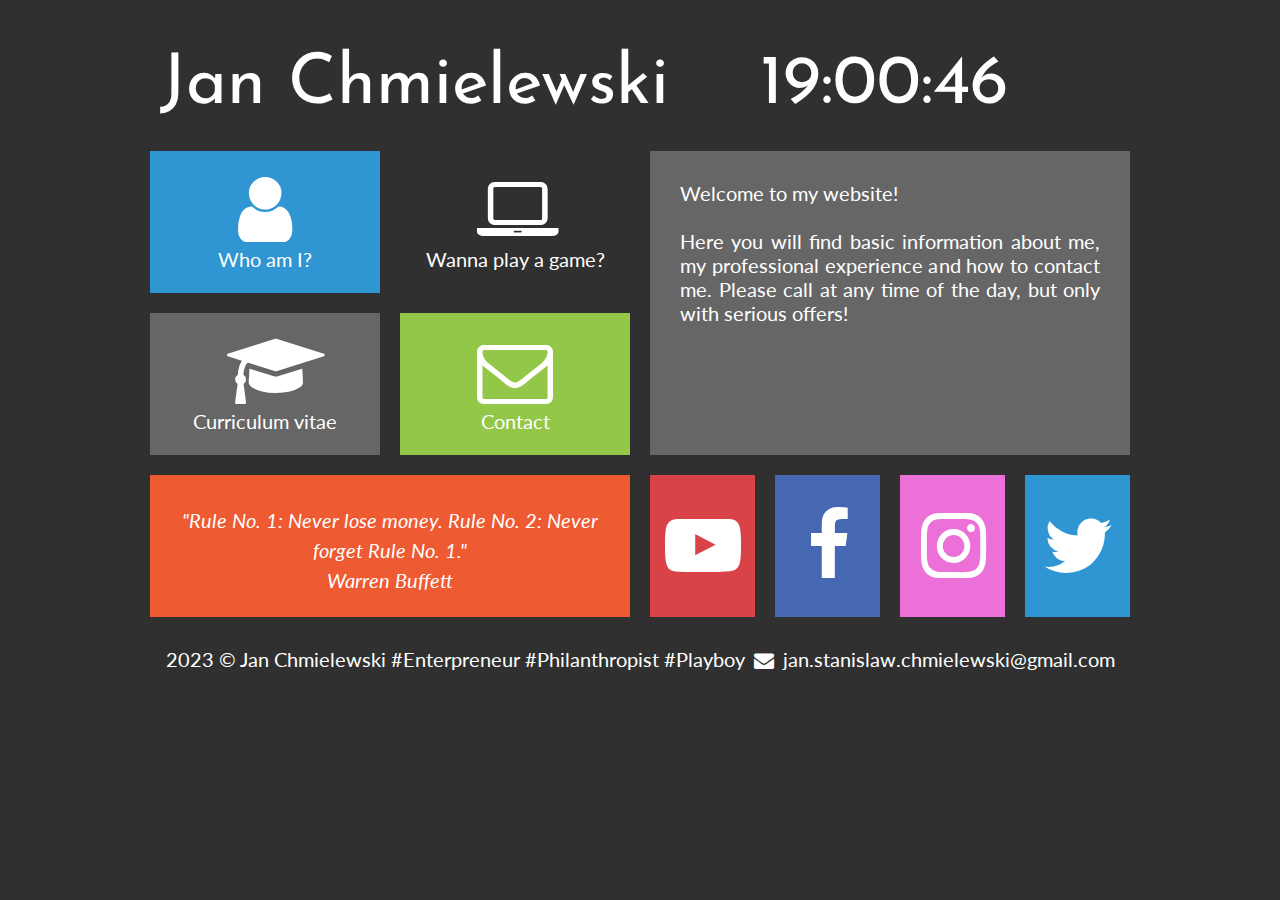
<file: index.html>
<!DOCTYPE HTML>
<html lang="pl">
<head>
	<meta charset="utf-8" />
	
	<title>Jan Chmielewski - Portfolio</title>
	
	<meta name="description" />
	<meta name="keywords" />
	
	<link rel="stylesheet" href="style.css" type="text/css" />
	<link rel="stylesheet" href="css/fontello.css" type="text/css" />
	<link href='http://fonts.googleapis.com/css?family=Lato|Josefin+Sans&subset=latin,latin-ext' rel='stylesheet' type='text/css'>
	
	<script src="js/timer.js"></script>
		
</head>

<body onload="odliczanie();">
	
	<div id="container">
	
		<div class="rectangle">
			<div id="logo"> <class="tilelinkhtml5">Jan Chmielewski</div>
			<div id="zegar">12:00:00</div>
			<div style="clear: both;"></div>
		</div>
		
		<div class="square">
			<div class="tile1">
				<a href="kimjestem.html" class="tilelink"><i class="icon-user"></i><br />Who am I?</a>
			</div>
			<a href="game.html" class="tilelinkhtml5">
				<div class="tile-lap">
					<i class="icon-laptop"></i><br />Wanna play a game?
				</div>
			</a>
			<div style="clear:both;"></div>
			
			<div class="tile2">
				<a href="J_Chmielewski_CV.pdf" class="tilelink"><i class="icon-graduation-cap"></i><br />Curriculum vitae</a>
			</div>
			<div class="tile3">
				<a href="kontakt.html" class="tilelink"><i class="icon-mail"></i><br />Contact</a>
			</div>
			<div style="clear:both;"></div>
			
			<div class="tile4">
				<i>"Rule No. 1: Never lose money. Rule No. 2: Never forget Rule No. 1."<br />Warren Buffett</i>
			</div>
		</div>
		<div class="square">
			<div class="tile5">
				Welcome to my website!<br /><br />
				Here you will find basic information about me, my professional experience and how to contact me. Please call at any time of the day, but only with serious offers! 
			</div>
			<div class="yt">
				<a href="http://youtube.com" target="_blank" class="sociallink"><i class="icon-youtube-play"></i></a>
			</div>
			<div class="fb">
				<a href="http://facebook.com" target="_blank" class="sociallink"><i class="icon-facebook"></i></a>
			</div>
			<div class="insta">
				<a href="https://www.instagram.com/hao.lee.95/" target="_blank" class="sociallink"><i class="icon-instagram"></i></i></a>
			</div>
			<div class="tw">
				<a href="http://twitter.com" target="_blank" class="sociallink"><i class="icon-twitter"></i></a>			
			</div>
			<div style="clear:both;"></div>
		</div>
		<div style="clear: both;"></div>
		
		<div class="rectangle">2023 &copy; Jan Chmielewski #Enterpreneur #Philanthropist #Playboy <i class="icon-mail-alt"></i> jan.stanislaw.chmielewski@gmail.com</div>
	
	</div>
	
</body>
</html>
</file>
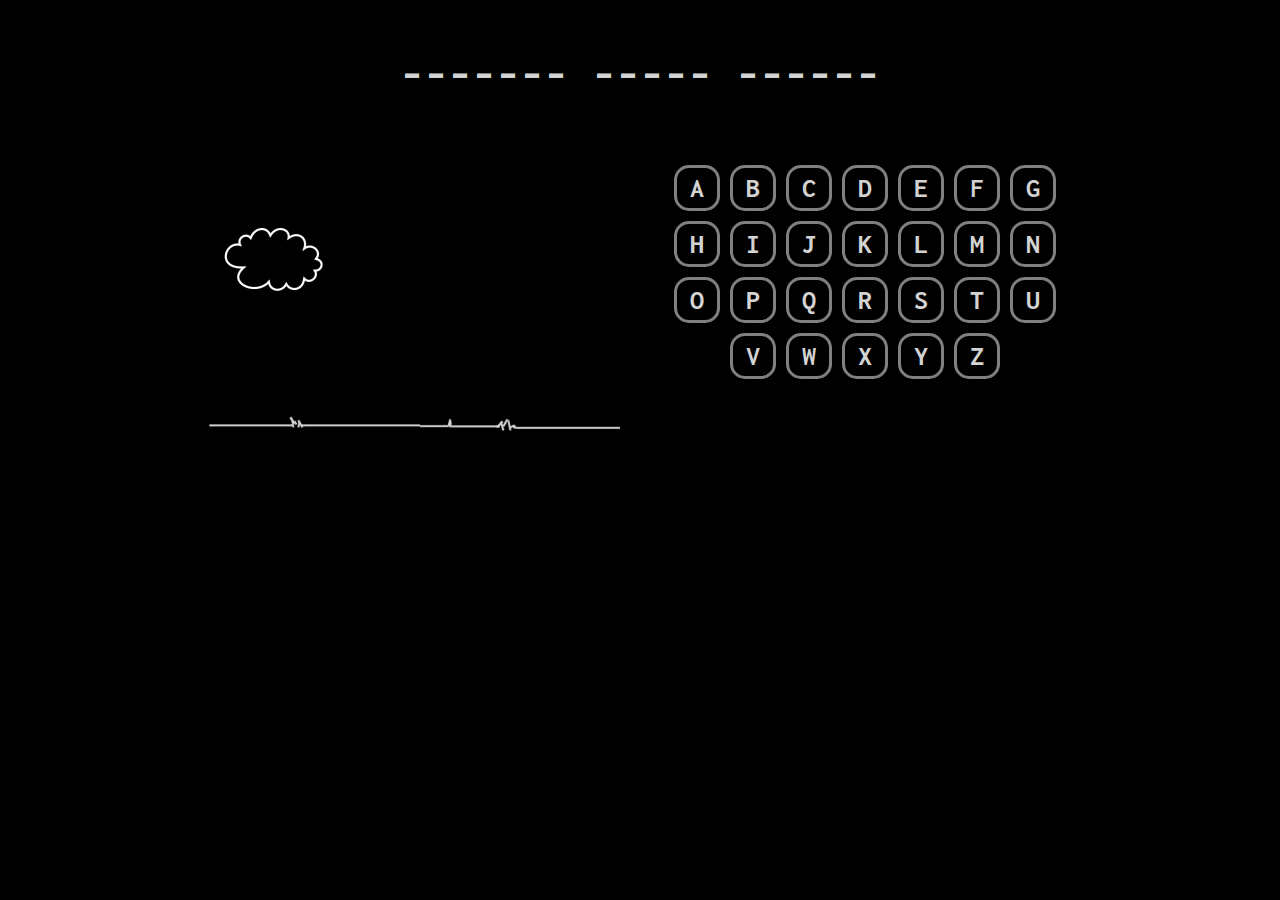
<file: game.html>
<!DOCTYPE HTML>
<html lang="pl">
<head>
	<meta charset="utf-8">
	<title>Szubienica</title>

	<link rel="stylesheet" href="https://fonts.googleapis.com/css?family=Inconsolata:400,700&subset=latin,latin-ext">
	<link rel="stylesheet" href="stylegame.css">
</head>
<body>

	<div class="wrapper">
		<div id="result" class="result"></div>
		<div id="image-wrapper" class="image-wrapper"></div>
		<div id="alphabet" class="alphabet"></div>
		<div class="clearfix"></div>
	</div>

	<script src="./js/gallows.js"></script>
</body>
</html>
</file>
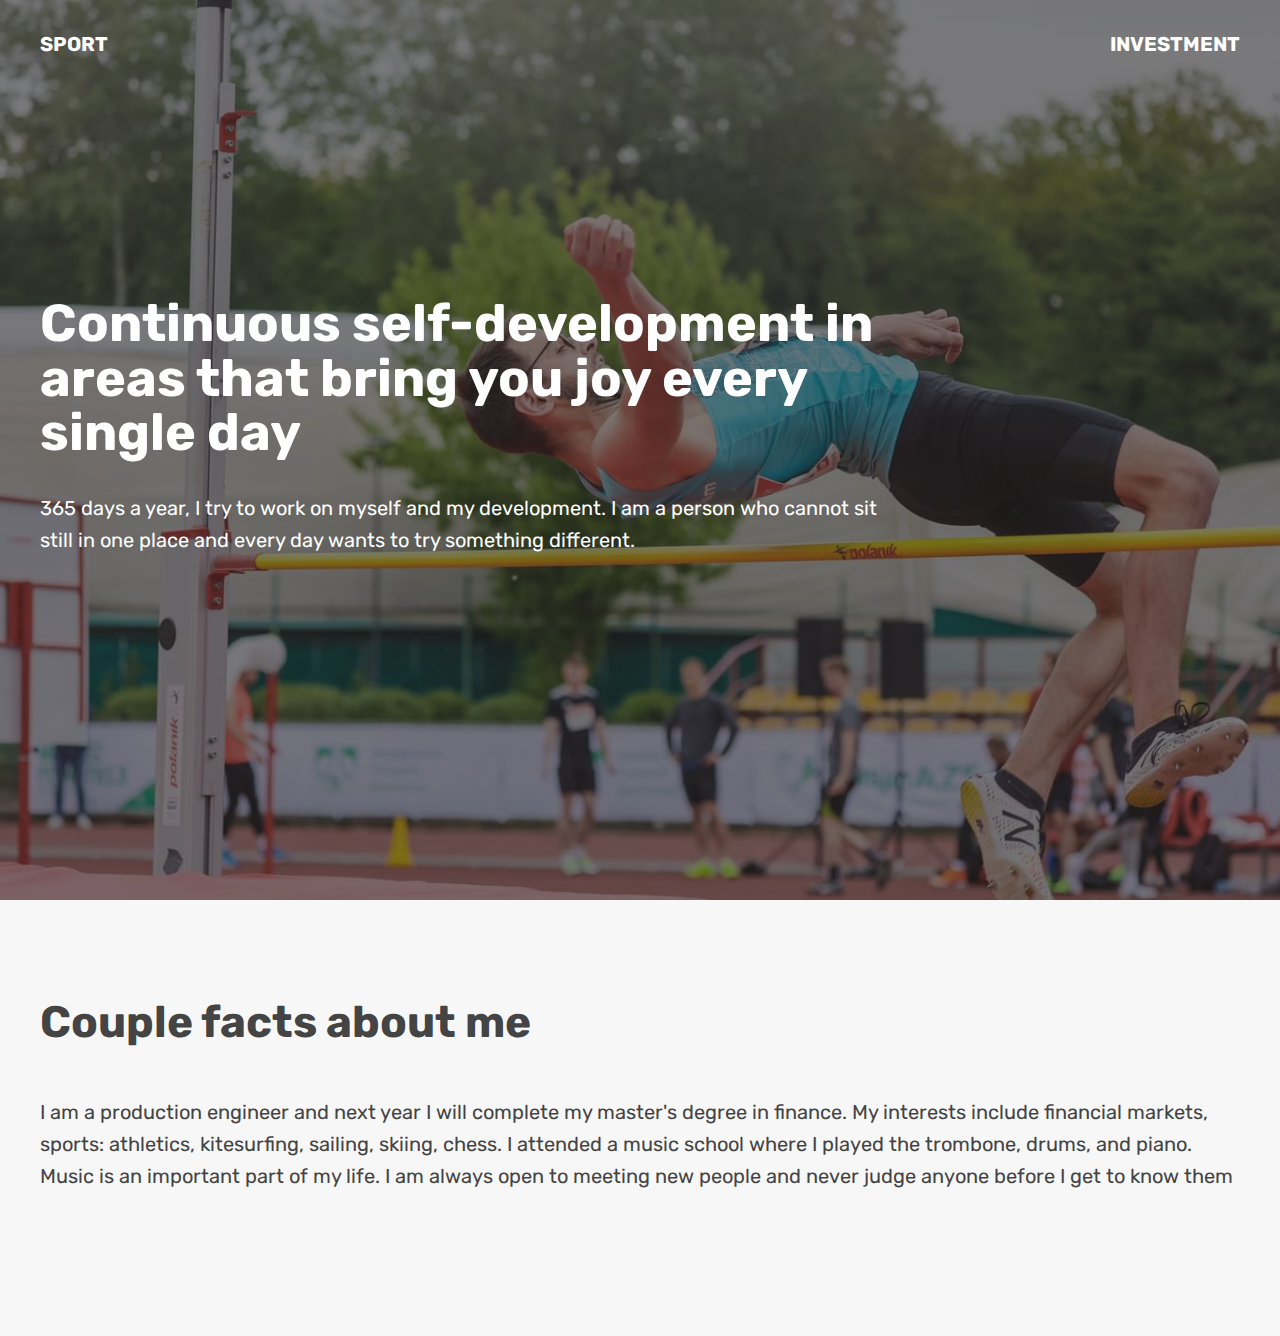
<file: kimjestem.html>
<!DOCTYPE html>
<html lang="en">
  <head>
    <meta charset="UTF-8"/>
    <meta name="viewport" content="width=device-width, initial-scale=1.0"/>
    <title>kimjestem</title>

    <link rel="preconnect" href="https://fonts.gstatic.com"/>
    <link
      href="https://fonts.googleapis.com/css2?family=Rubik:wght@400;600;700&display=swap"
      rel="stylesheet"
    />
    <style>
      * {
        margin: 0;
        padding: 0;
        box-sizing: border-box;
      }

      html {
        font-family: "Rubik", sans-serif;
        color: #444;
      }

      .container {
        margin: 0 auto;
        width: 1200px;
      }

      header {
        height: 100vh;
        position: relative;

        background-image: linear-gradient(
            rgba(34, 34, 34, 0.6),
            rgba(34, 34, 34, 0.6)
          ),
          url(img/jump.jpg);
        background-size: cover;
        color: #fff;
      }

      nav {
        font-size: 20px;
        font-weight: 700;
        display: flex;
        justify-content: space-between;
        padding-top: 32px;
      }

      .header-container {
        width: 1200px;
        position: absolute;

        left: 50%;
        top: 50%;

        transform: translate(-50%, -50%);
      }

      .header-container-inner {
        width: 70%;
      }

      h1 {
        font-size: 52px;
        margin-bottom: 32px;
        line-height: 1.05;
      }

      p {
        font-size: 20px;
        line-height: 1.6;
        margin-bottom: 48px;
      }

      h2 {
        font-size: 44px;
        margin-bottom: 48px;
      }

      section {
        padding: 96px 0;
        background-color: #f7f7f7;
      }
    </style>
  </head>
  <body>
    <header>
      <nav class="container">
        <div>SPORT</div>
        <div>INVESTMENT</div>
      </nav>

      <div class="header-container">
        <div class="header-container-inner">
          <h1>Continuous self-development in areas that bring you joy every single day</h1>
          <p>
            365 days a year, I try to work on myself and my development. 
            I am a person who cannot sit still in one place and every day wants to try something different.
          </p>
        </div>
      </div>
    </header>

    <section>
      <div class="container">
        <h2>Couple facts about me</h2>
        <p>
          I am a production engineer and next year I will complete my master's degree in finance. My interests include financial markets, sports: athletics, kitesurfing, sailing, skiing, chess. I attended a music school where I played the trombone, drums, and piano. Music is an important part of my life. I am always open to meeting new people and never judge anyone before I get to know them
        </p>
      </div>
    </section>
  </body>
</html>
</file>
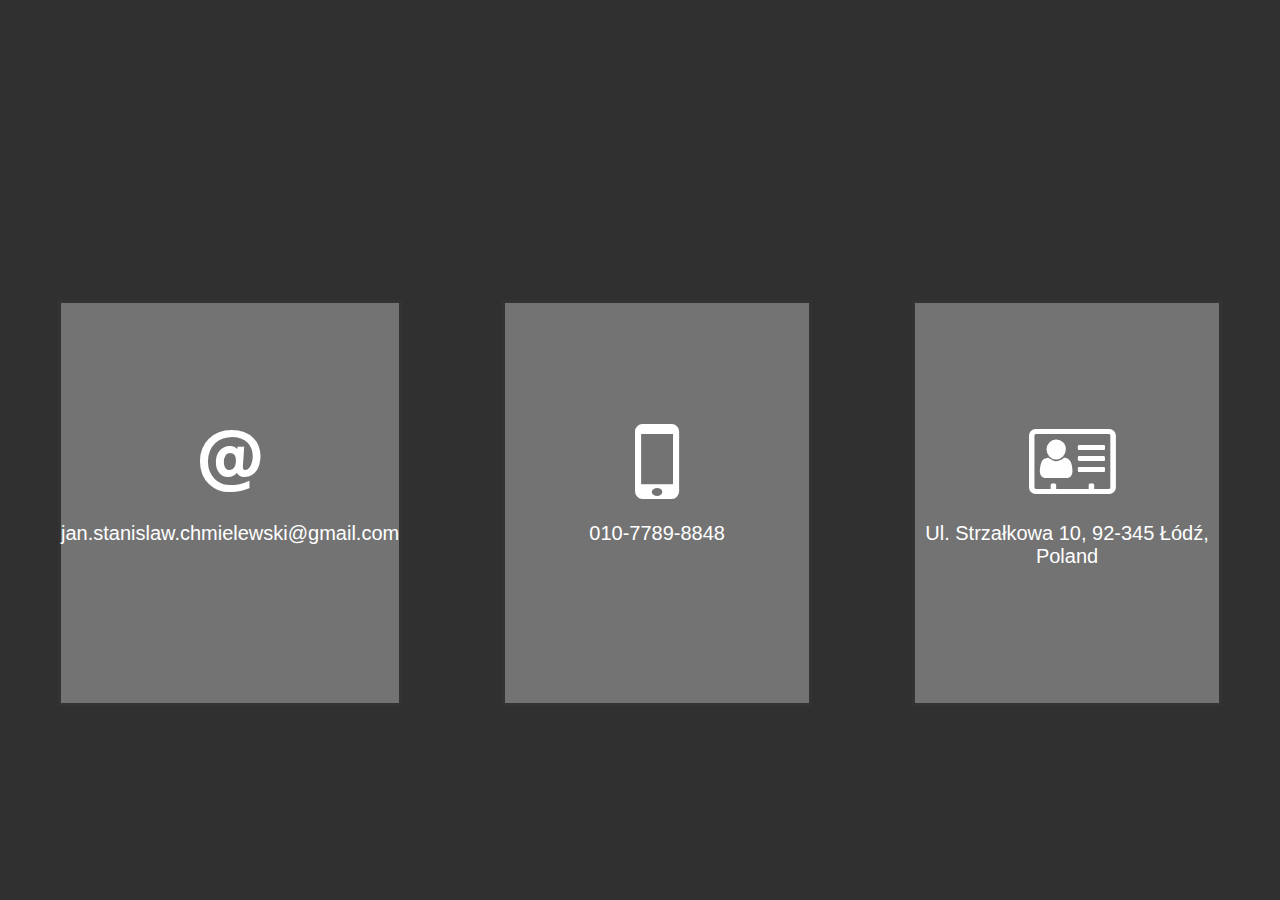
<file: kontakt.html>
<!DOCTYPE html>
<html>
    <head>
      <link rel="stylesheet" href="style.css">
      <link rel="stylesheet" href="fontello kontakt/css/fontello.css" type="text/css" />
      <meta name="viewport" content="width=device-width, initial-scale=1.0">
      <title>kontakt</title>
    </head>
    <body>
      <div class="flexbox-container">
        <div class="flexbox-item">
          <i class="icon-at" ></i></br>
        </br>jan.stanislaw.chmielewski@gmail.com
        </div>
        <div class="flexbox-item">
          <i class="icon-mobile"></i></br>
        </br>010-7789-8848
        </div>
        <div class="flexbox-item">
          <i class="icon-address-card-o"></i></br>
        </br>Ul. Strzałkowa 10, 92-345 Łódź, Poland 
        </div>
      </div>
    </body>
</html>
</file>
<file: style.css>
body
{
	background-color: #303030;
	color: #ffffff;
	font-family: 'Lato', sans-serif;
	font-size: 20px;
	margin-top: 50px;
}

#container
{
	width: 1000px;
	margin-left: auto;
	margin-right: auto;
}

.rectangle
{
	width: 960px;
	margin: 20px;
	text-align: center;
}

.square
{
	width: 50%;
	float: left;
}

#logo
{
	float: left;
	font-family: 'Josefin Sans', sans-serif;
	font-size: 70px;
	width: 600px;
	text-align: left;
}

#zegar
{
	float: left;
	font-family: 'Josefin Sans', sans-serif;
	font-size: 70px;
	text-align: left;
}

.tile1
{
	margin: 10px;
	width: 230px;
	height: 142px;
	background-color: #3095d3;
	float: left;
	text-align: center;
}

.tile1:hover
{
	background-color: #2084c2;
}

.tile-lap
{
	margin: 10px;
	width: 230px;
	height: 142px;
	float: left;
	text-align: center;
	-webkit-animation: bgcolor 6s infinite;
    animation: bgcolor 3s infinite;
    -webkit-animation-direction: alternate;
    animation-direction: alternate;
}

@keyframes bgcolor {
	0% {
		background-color: #45a3e5
	}

	15% {
		background-color: #66bf39
	}

	30% {
		background-color: rgb(247, 255, 4)
	}

	55% {
		background-color: #eb670f
	}

	80% {
		background-color: #f35
	}

	100% {
		background-color: #8038c8
	}
}

.tile-lap:hover
{
	background-color: #2084c2;
}

.tile2
{
	margin: 10px;
	width: 230px;
	height: 142px;
	background-color: #666666;
	float: left;
	text-align: center;
}

.tile2:hover
{
	background-color: #555555;
}

.tile3
{
	margin: 10px;
	width: 230px;
	height: 142px;
	background-color: #93c748;
	float: left;
	text-align: center;
}

.tile3:hover
{
	background-color: #82b637;
}

.tile4
{
	margin: 10px;
	width: 420px;
	height: 82px;
	background-color: #ee5a32;
	text-align: center;
	font-size: 20px;
	padding: 30px;
	line-height: 150%;
}

.tile5
{
	margin: 10px;
	width: 420px;
	height: 244px;
	background-color: #666666;
	text-align: justify;
	padding: 30px;
}

.yt
{
	margin: 10px;
	width: 105px;
	height: 142px;
	background-color: #d94348;
	float: left;
}

.yt:hover
{
	background-color: #c83237;
}

.fb
{
	margin: 10px;
	width: 105px;
	height: 142px;
	background-color: #4668b3;
	float: left;
}

.fb:hover
{
	background-color: #3557a2;
}

.insta
{
	margin: 10px;
	width: 105px;
	height: 142px;
	background-color: rgb(235, 112, 216);
	float: left;
}

.insta:hover
{
	background-color: #c84222;
}

.tw
{
	margin: 10px;
	width: 105px;
	height: 142px;
	background-color: #3095d3;
	float: left;
}

.tw:hover
{
	background-color: #2084c2;
}

a.tilelink
{
	color: #ffffff;
	text-decoration: none;
	display: block;
	width: 230px;
	height: 142px;
}

a.tilelinkhtml5
{
	color: #ffffff;
	text-decoration: none;
}

a.sociallink
{
	color: #ffffff;
	text-decoration: none;
	display: block;
	width: 105px;
	height: 142px;
}

.flexbox-container {
    display: flex;
    justify-content: center;
    align-items: center;
	
}

.flexbox-item {
    width: 400px;
	height: 400px;
    margin: 50px;
	margin-top: 200px;
    border: 3px solid #333;
    background-color: #737373;
	text-align: center;
	vertical-align: auto;
	margin-top: 250px;
}

.flexbox-item:hover{
	background-color: #737373a3;
}
</file>
<file: css/fontello.css>
@font-face {
  font-family: 'fontello';
  src: url('../font/fontello.eot?5524299');
  src: url('../font/fontello.eot?5524299#iefix') format('embedded-opentype'),
       url('../font/fontello.woff2?5524299') format('woff2'),
       url('../font/fontello.woff?5524299') format('woff'),
       url('../font/fontello.ttf?5524299') format('truetype'),
       url('../font/fontello.svg?5524299#fontello') format('svg');
  font-weight: normal;
  font-style: normal;
}
/* Chrome hack: SVG is rendered more smooth in Windozze. 100% magic, uncomment if you need it. */
/* Note, that will break hinting! In other OS-es font will be not as sharp as it could be */
/*
@media screen and (-webkit-min-device-pixel-ratio:0) {
  @font-face {
    font-family: 'fontello';
    src: url('../font/fontello.svg?5524299#fontello') format('svg');
  }
}
*/
[class^="icon-"]:before, [class*=" icon-"]:before {
  font-family: "fontello";
  font-style: normal;
  font-weight: normal;
  speak: never;

  display: inline-block;
  text-decoration: inherit;
  width: 1em;
  margin-right: .2em;
  text-align: center;
  /* opacity: .8; */

  /* For safety - reset parent styles, that can break glyph codes*/
  font-variant: normal;
  text-transform: none;

  /* fix buttons height, for twitter bootstrap */
  line-height: 1em;

  /* Animation center compensation - margins should be symmetric */
  /* remove if not needed */
  margin-left: .2em;

  /* you can be more comfortable with increased icons size */
  /* font-size: 120%; */

  /* Font smoothing. That was taken from TWBS */
  -webkit-font-smoothing: antialiased;
  -moz-osx-font-smoothing: grayscale;

  /* Uncomment for 3D effect */
  /* text-shadow: 1px 1px 1px rgba(127, 127, 127, 0.3); */
}

.icon-user:before { content: '\e800'; font-size: 76px; margin-top: 20px;} /* '' */
.icon-mail:before { content: '\e801'; font-size: 76px; margin-top: 20px;} /* '' */
.icon-twitter:before { content: '\f099'; font-size: 76px; margin-top: 32px;} /* '' */
.icon-facebook:before { content: '\f09a'; font-size: 76px; margin-top: 32px;} /* '' */
.icon-mail-alt:before { content: '\f0e0'; } /* '' */
.icon-laptop:before { content: '\f109'; font-size: 76px; margin-top: 20px;} /* '' */
.icon-youtube-play:before { content: '\f16a'; font-size: 76px; margin-top: 32px;} /* '' */
.icon-instagram:before { content: '\f16d'; font-size: 76px; margin-top: 32px;} /* '' */
.icon-graduation-cap:before { content: '\f19d'; font-size: 76px; margin-top: 20px;} /* '' */
</file>
<file: stylegame.css>
body {
	background-color: #000;
	color: lightgray;
	font-size: 28px;
	font-family: 'Inconsolata';
	font-weight: 700;
}

.wrapper {
	width: 900px;
	margin: 0 auto;
}

.clearfix {
	clear: both;
}

.result {
	width: 100%;
	min-height: 60px;
	margin: 50px 0;
	text-align: center;
	font-size: 48px;
}

.image-wrapper {
	float: left;
	width: 50%;
	text-align: center;
	min-height: 280px;
}

.alphabet {
	float: right;
	width: 450px;
	text-align: center;
	min-height: 280px;
}

.letter {
	display: inline-block;
	width: 30px;
	height: 30px;
	padding: 5px;
	margin: 5px;
	cursor: pointer;
	border-radius: 15px;
	border: 3px solid gray;
}

.letter:hover {
	background-color: #222;
	color: white;
	border: 3px solid white;
}

.letter.discovered {
	cursor: default;
}

.letter.fail {
	color: #c00000;
	border: 3px solid #c00000;
	background: #330000;
}

.letter.success {
	color: #00c000;
	border: 3px solid #00c000;
	background: #003300;
}

.reset {
	display: inline-block;
	margin-top: 30px;
	color: green;
	cursor: pointer;
	font-size: 48px;
	text-decoration: none;
}

.reset:hover {
	color: #fff;
}
</file>
<file: fontello kontakt/css/fontello.css>
@font-face {
  font-family: 'fontello';
  src: url('../font/fontello.eot?25265852');
  src: url('../font/fontello.eot?25265852#iefix') format('embedded-opentype'),
       url('../font/fontello.woff2?25265852') format('woff2'),
       url('../font/fontello.woff?25265852') format('woff'),
       url('../font/fontello.ttf?25265852') format('truetype'),
       url('../font/fontello.svg?25265852#fontello') format('svg');
  font-weight: normal;
  font-style: normal;
}
/* Chrome hack: SVG is rendered more smooth in Windozze. 100% magic, uncomment if you need it. */
/* Note, that will break hinting! In other OS-es font will be not as sharp as it could be */
/*
@media screen and (-webkit-min-device-pixel-ratio:0) {
  @font-face {
    font-family: 'fontello';
    src: url('../font/fontello.svg?25265852#fontello') format('svg');
  }
}
*/
[class^="icon-"]:before, [class*=" icon-"]:before {
  font-family: "fontello";
  font-style: normal;
  font-weight: normal;
  speak: never;

  display: inline-block;
  text-decoration: inherit;
  width: 1em;
  margin-right: .2em;
  text-align: center;
  /* opacity: .8; */

  /* For safety - reset parent styles, that can break glyph codes*/
  font-variant: normal;
  text-transform: none;

  /* fix buttons height, for twitter bootstrap */
  line-height: 1em;

  /* Animation center compensation - margins should be symmetric */
  /* remove if not needed */
  margin-left: .2em;

  /* you can be more comfortable with increased icons size */
  /* font-size: 120%; */

  /* Font smoothing. That was taken from TWBS */
  -webkit-font-smoothing: antialiased;
  -moz-osx-font-smoothing: grayscale;

  /* Uncomment for 3D effect */
  /* text-shadow: 1px 1px 1px rgba(127, 127, 127, 0.3); */
}

.icon-at:before { content: '\e800'; font-size: 76px; margin-top: 120px;} /* '' */
.icon-mobile:before { content: '\e801'; font-size: 76px; margin-top: 120px;} /* '' */
.icon-address-card-o:before { content: '\f2bc'; font-size: 76px; margin-top: 120px;} /* '' */
</file>
